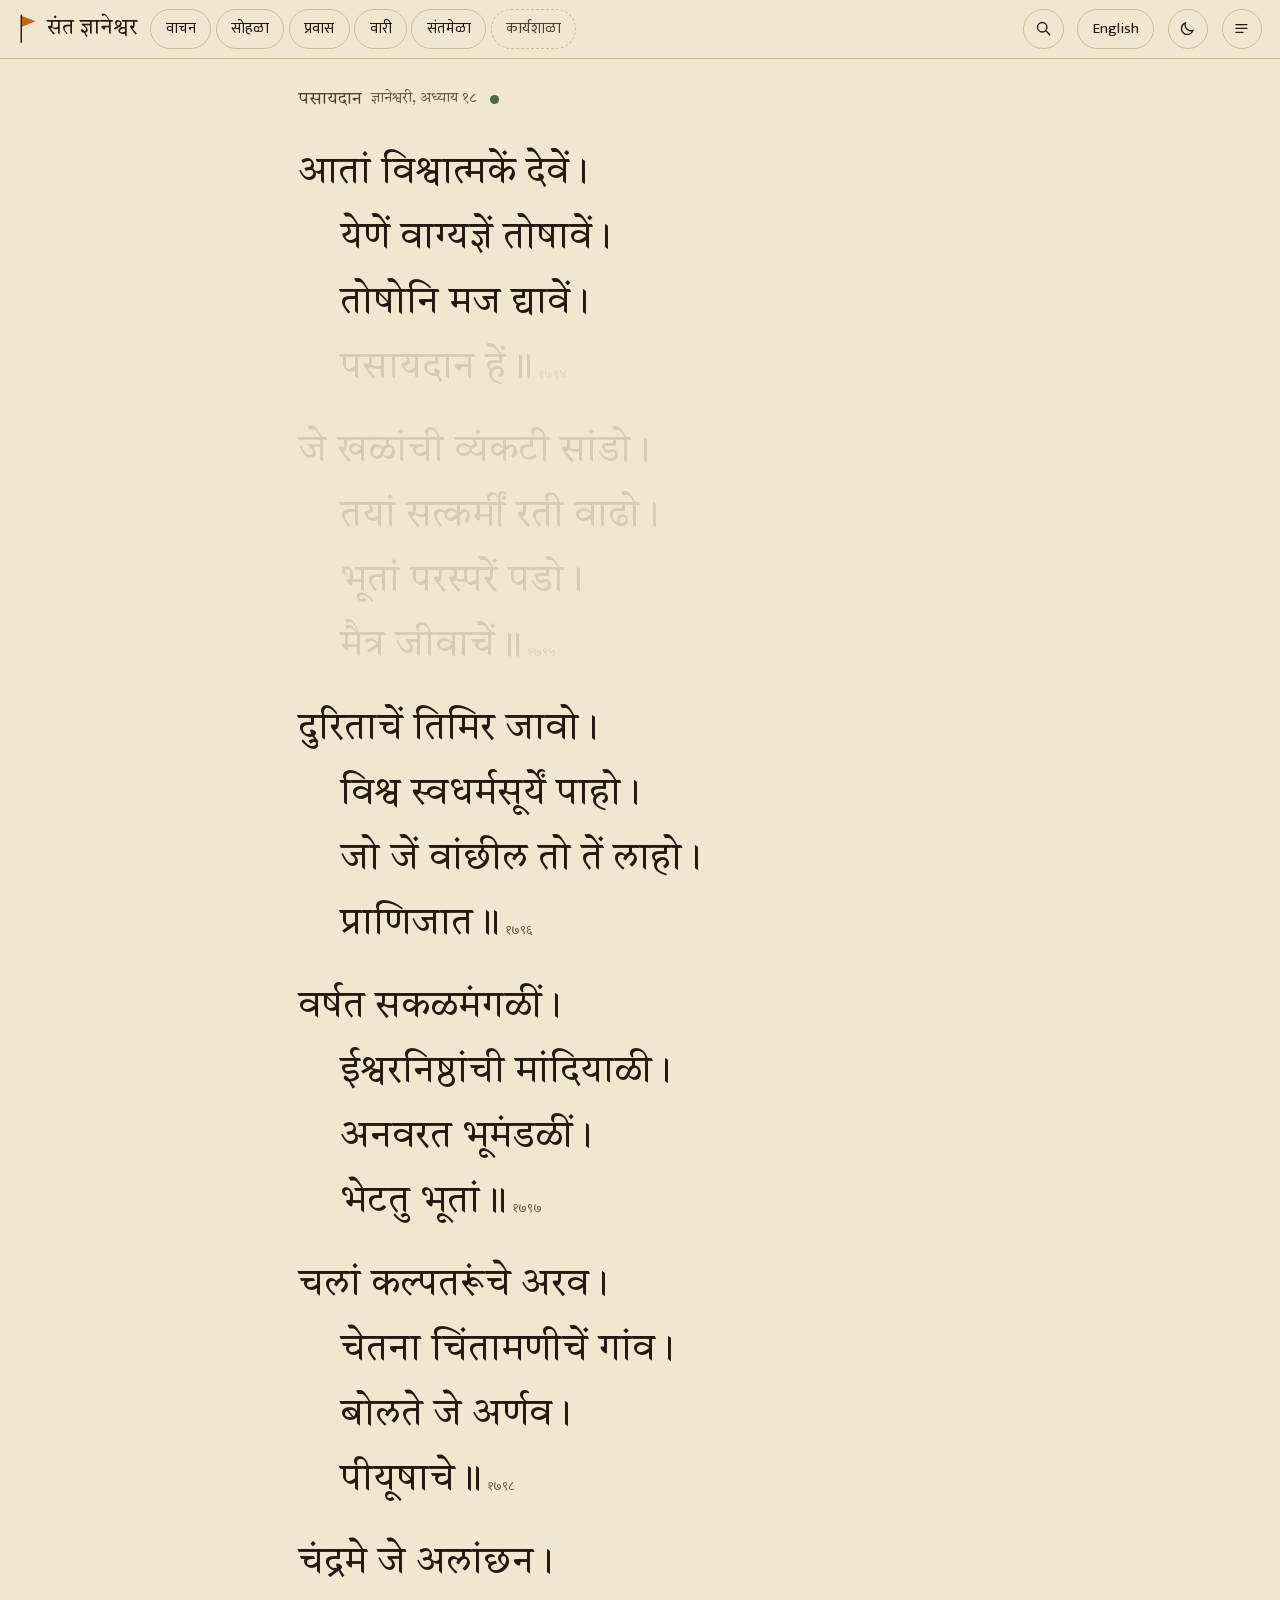
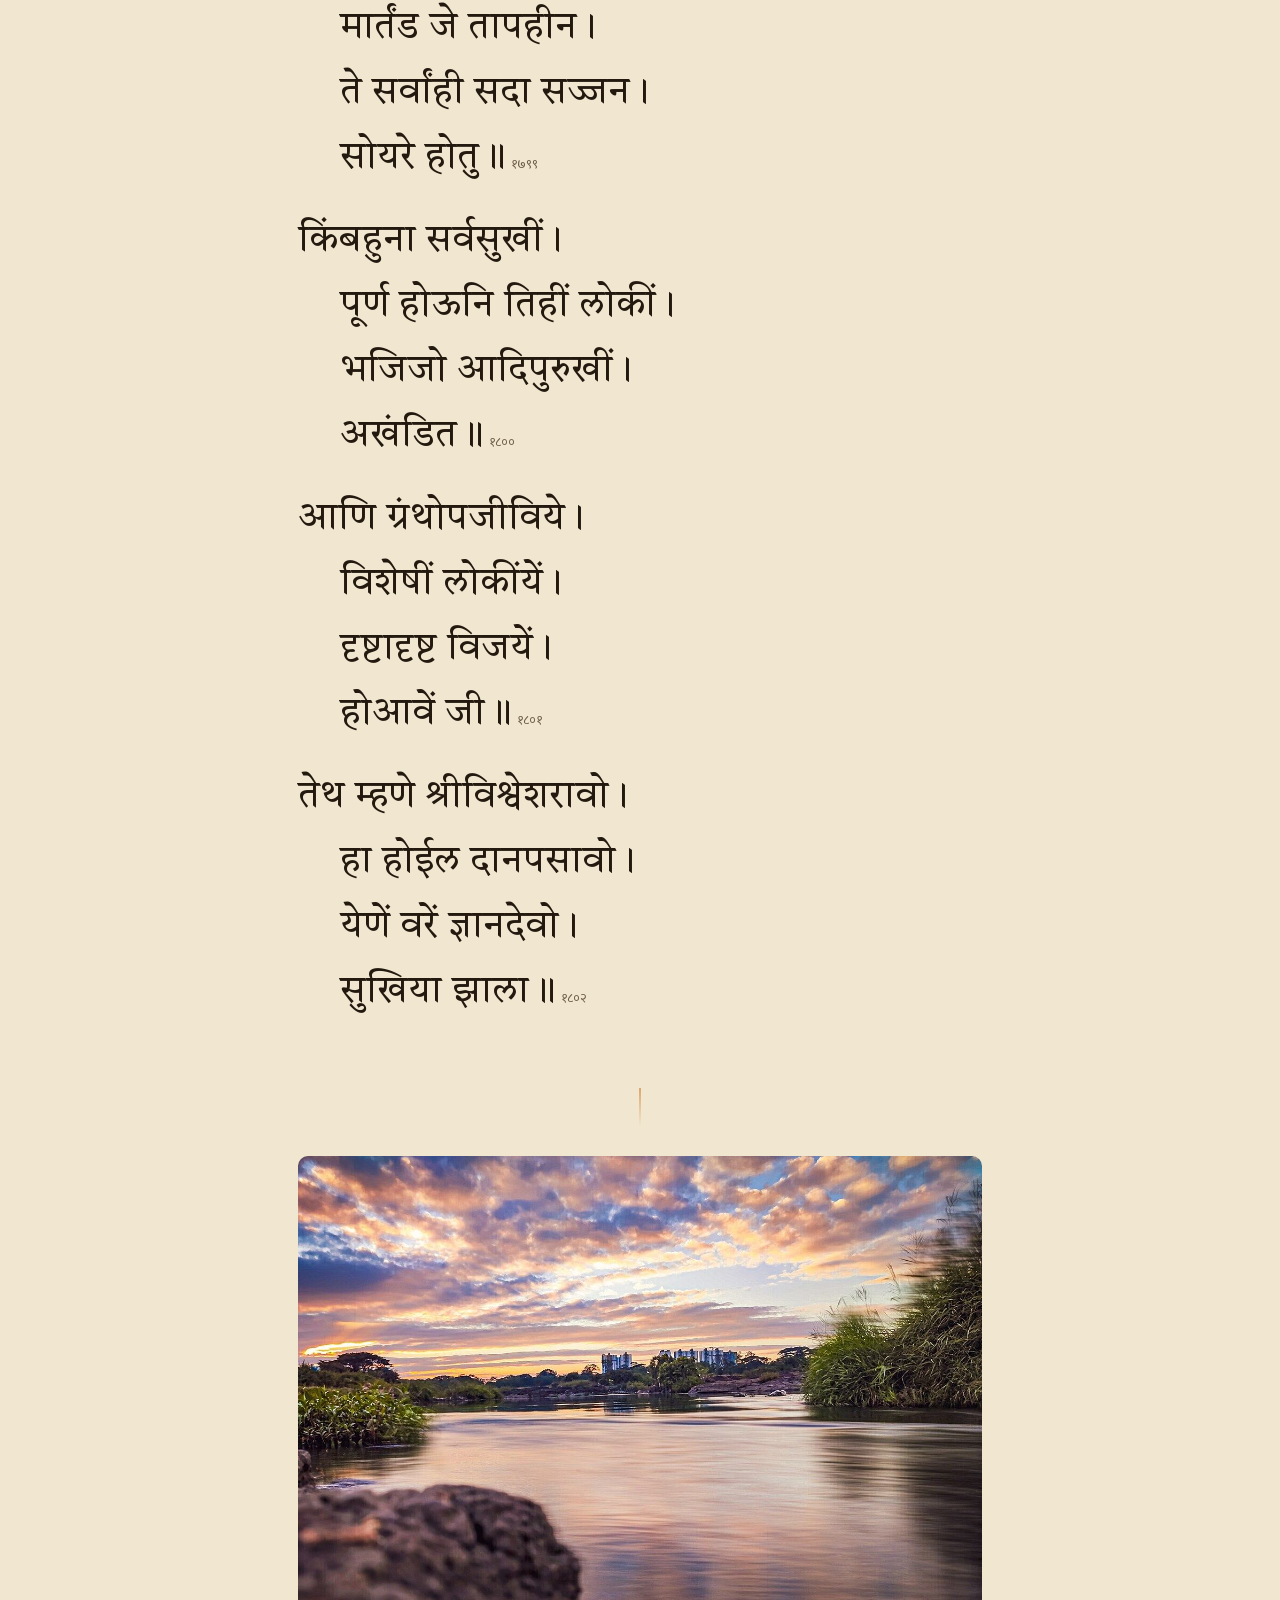
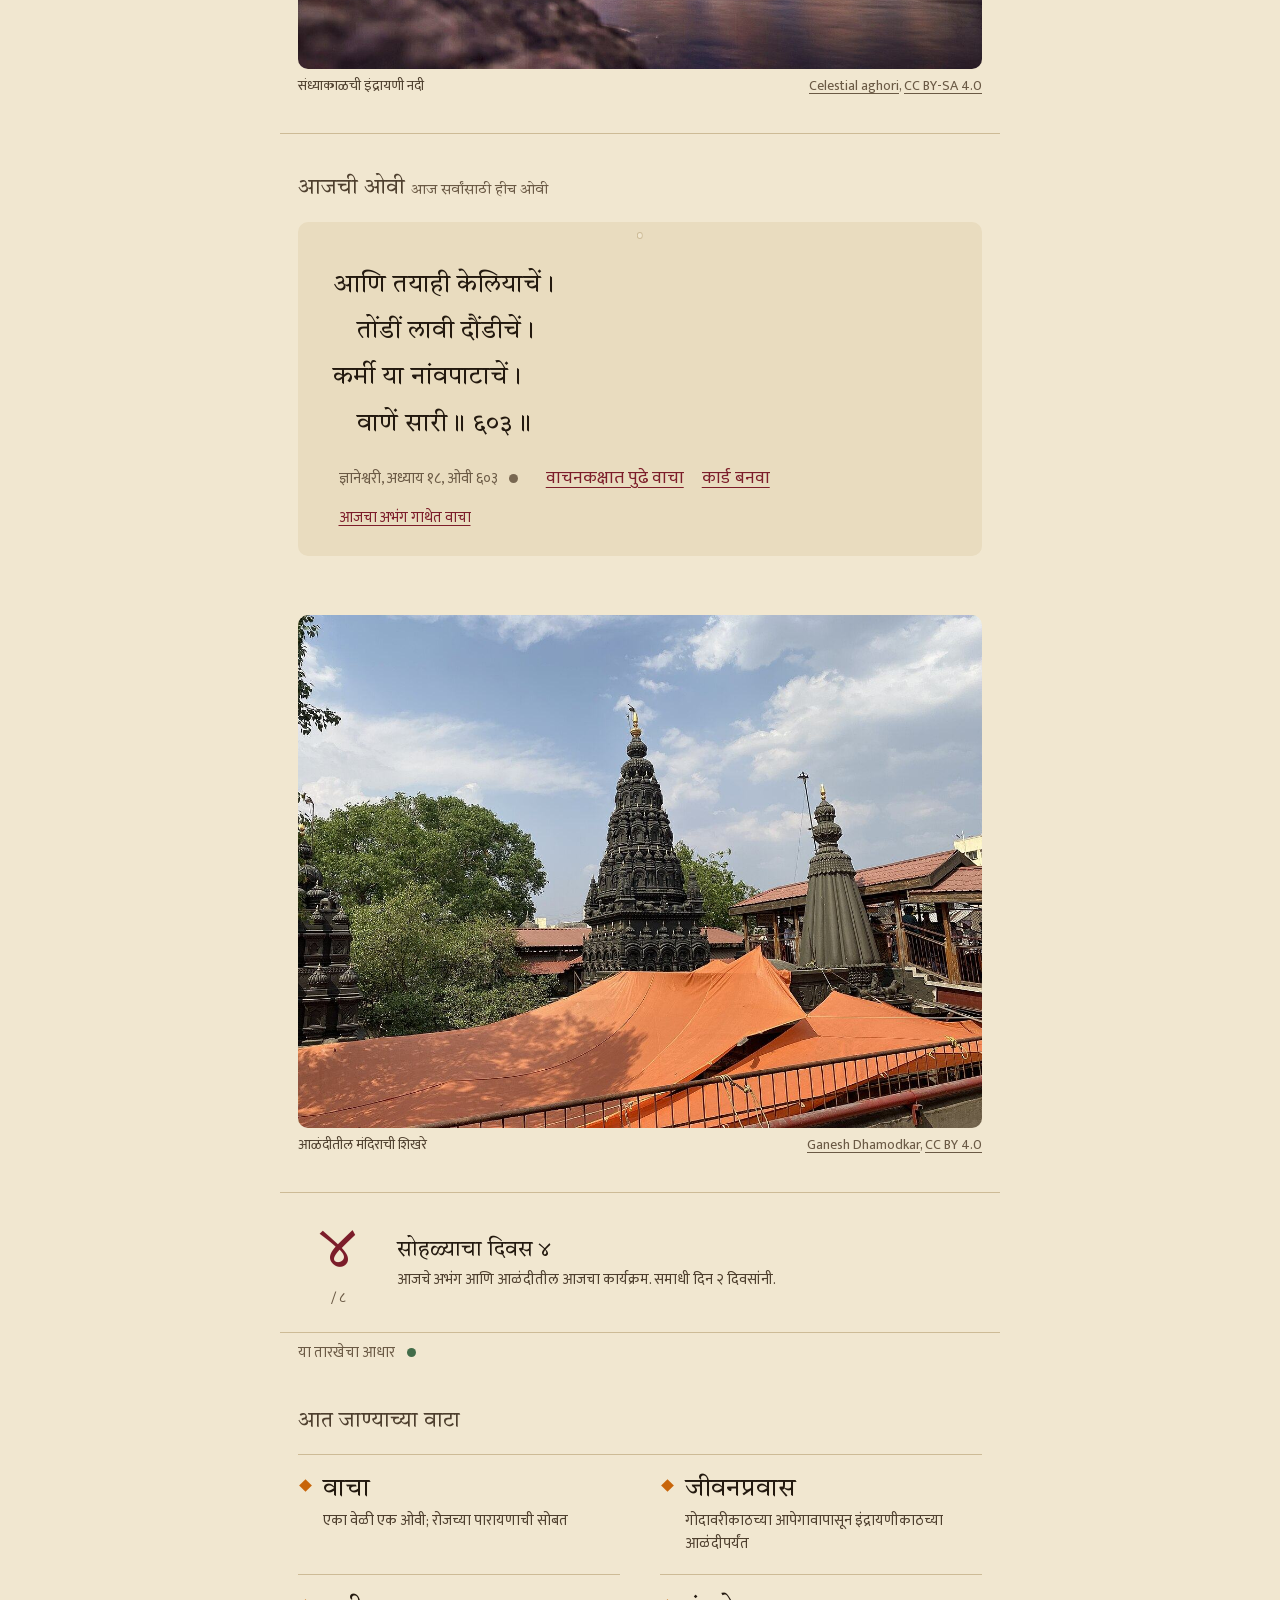
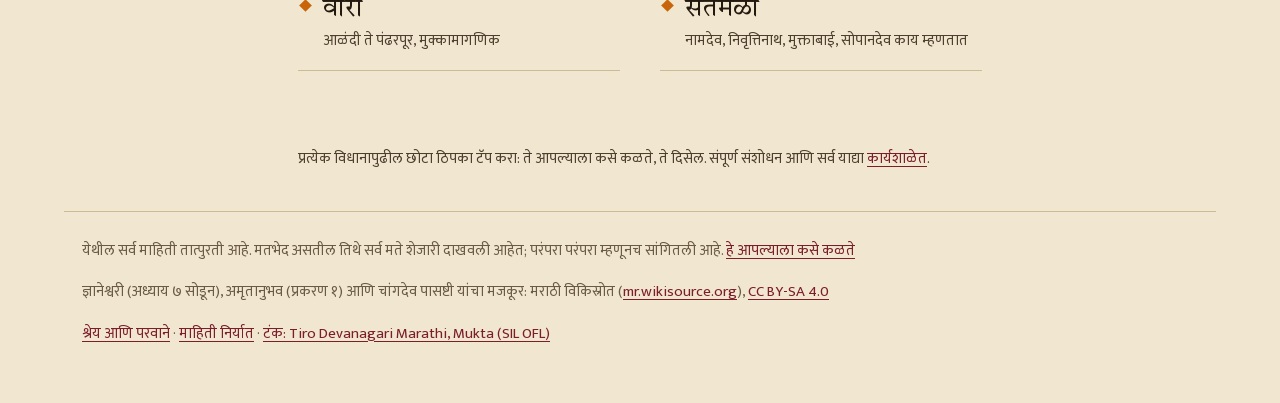
<file: index.html>
<!doctype html>
<html lang="mr">
<head>
<meta charset="utf-8">
<meta name="viewport" content="width=device-width, initial-scale=1, viewport-fit=cover">
<title>संत ज्ञानेश्वर महाराज</title>
<meta name="description" content="संत ज्ञानेश्वर महाराजांना आदरांजली: पसायदान, ज्ञानेश्वरी एका वेळी एक ओवी, नामदेवांच्या अभंगांतून समाधी सोहळा, जीवनप्रवास आणि वारी. A tribute to Sant Dnyaneshwar Maharaj: his words, the samadhi sohala, his life and the wari.">
<meta property="og:type" content="website">
<meta property="og:site_name" content="संत ज्ञानेश्वर महाराज">
<meta property="og:title" content="संत ज्ञानेश्वर महाराज · संजीवन समाधी सोहळा, आळंदी">
<meta property="og:description" content="पसायदान, ज्ञानेश्वरी, नामदेवांच्या अभंगांतून समाधीची कथा, जीवनप्रवास आणि वारी. A tribute to Sant Dnyaneshwar Maharaj.">
<meta property="og:url" content="https://gandhar99.github.io/Dnyaneshwar-Maharaj/">
<meta property="og:image" content="https://gandhar99.github.io/Dnyaneshwar-Maharaj/assets/img/og.jpg">
<meta property="og:image:width" content="1200">
<meta property="og:image:height" content="630">
<meta property="og:image:alt" content="भगवी पताका आणि ‘संत ज्ञानेश्वर महाराज, संजीवन समाधी सोहळा, आळंदी’ ही अक्षरे">
<meta property="og:locale" content="mr_IN">
<meta name="twitter:card" content="summary_large_image">
<meta name="theme-color" content="#F1E7D0" media="(prefers-color-scheme: light)">
<meta name="theme-color" content="#18130E" media="(prefers-color-scheme: dark)">
<link rel="icon" href="assets/img/pataka.svg" type="image/svg+xml">
<link rel="icon" href="assets/img/icon-192.png" type="image/png" sizes="192x192">
<link rel="preload" href="fonts/TiroDevanagariMarathi-Regular.woff2" as="font" type="font/woff2" crossorigin>
<link rel="preload" href="fonts/Mukta-Regular.woff2" as="font" type="font/woff2" crossorigin>
<link rel="stylesheet" href="assets/css/site.css?v=2026-11-27">
<link rel="stylesheet" href="assets/css/experience.css">
<link rel="manifest" href="manifest.webmanifest">
<link rel="apple-touch-icon" href="assets/img/icon-192.png">
<!-- Version 1 of the site was served from these same addresses without a service worker. So that a browser still
     holding version 1 files in its ordinary cache (GitHub Pages allows ten minutes) cannot mix them with version 2,
     the files that changed between the two are asked for under a new address. Later updates are handled by sw.js. -->
<script type="importmap">
{
 "imports": {
  "./assets/js/app.js": "./assets/js/app.js?v=2026-11-27",
  "./assets/js/components.js": "./assets/js/components.js?v=2026-11-27",
  "./assets/js/i18n.js": "./assets/js/i18n.js?v=2026-11-27",
  "./modules/connections/saint.js": "./modules/connections/saint.js?v=2026-11-27",
  "./modules/doors/rows.js": "./modules/doors/rows.js?v=2026-11-27",
  "./modules/evidence/disputes.js": "./modules/evidence/disputes.js?v=2026-11-27",
  "./modules/evidence/labels.js": "./modules/evidence/labels.js?v=2026-11-27",
  "./modules/evidence/sources.js": "./modules/evidence/sources.js?v=2026-11-27",
  "./modules/home/index.js": "./modules/home/index.js?v=2026-11-27",
  "./modules/life/common.js": "./modules/life/common.js?v=2026-11-27",
  "./modules/life/dates.js": "./modules/life/dates.js?v=2026-11-27",
  "./modules/life/events.js": "./modules/life/events.js?v=2026-11-27",
  "./modules/search/index.js": "./modules/search/index.js?v=2026-11-27",
  "./modules/texts/works.js": "./modules/texts/works.js?v=2026-11-27"
 }
}
</script>
<link rel="modulepreload" href="assets/js/app.js?v=2026-11-27">
<link rel="modulepreload" href="modules/home/index.js?v=2026-11-27">
<link rel="modulepreload" href="assets/js/experience.js">
<script>
  // apply saved language and theme before first paint (no flash)
  try { var l = localStorage.getItem('dny.lang'); if (l) document.documentElement.lang = l;
        var th = localStorage.getItem('dny.theme'); if (th) document.documentElement.dataset.theme = th; } catch (e) {}
</script>
</head>
<body>
<a class="skip" id="skip" href="#main">मुख्य मजकुराकडे जा</a>
<header class="top" id="top"></header>
<main id="main" tabindex="-1"><div class="page"><p class="loading">…</p></div></main>
<footer class="foot" id="foot"></footer>
<nav class="bar" id="bar" aria-label="मुख्य"></nav>
<div class="sheet" id="sheet" role="dialog" aria-modal="true" aria-labelledby="sheet-title"><div class="scrim"></div><div class="panel"></div></div>
<noscript><p style="padding:1rem">हे संकेतस्थळ वाचण्यासाठी JavaScript सुरू करा. Please enable JavaScript to read this site.</p></noscript>
<script type="module" src="assets/js/app.js?v=2026-11-27"></script>
</body>
</html>
</file>
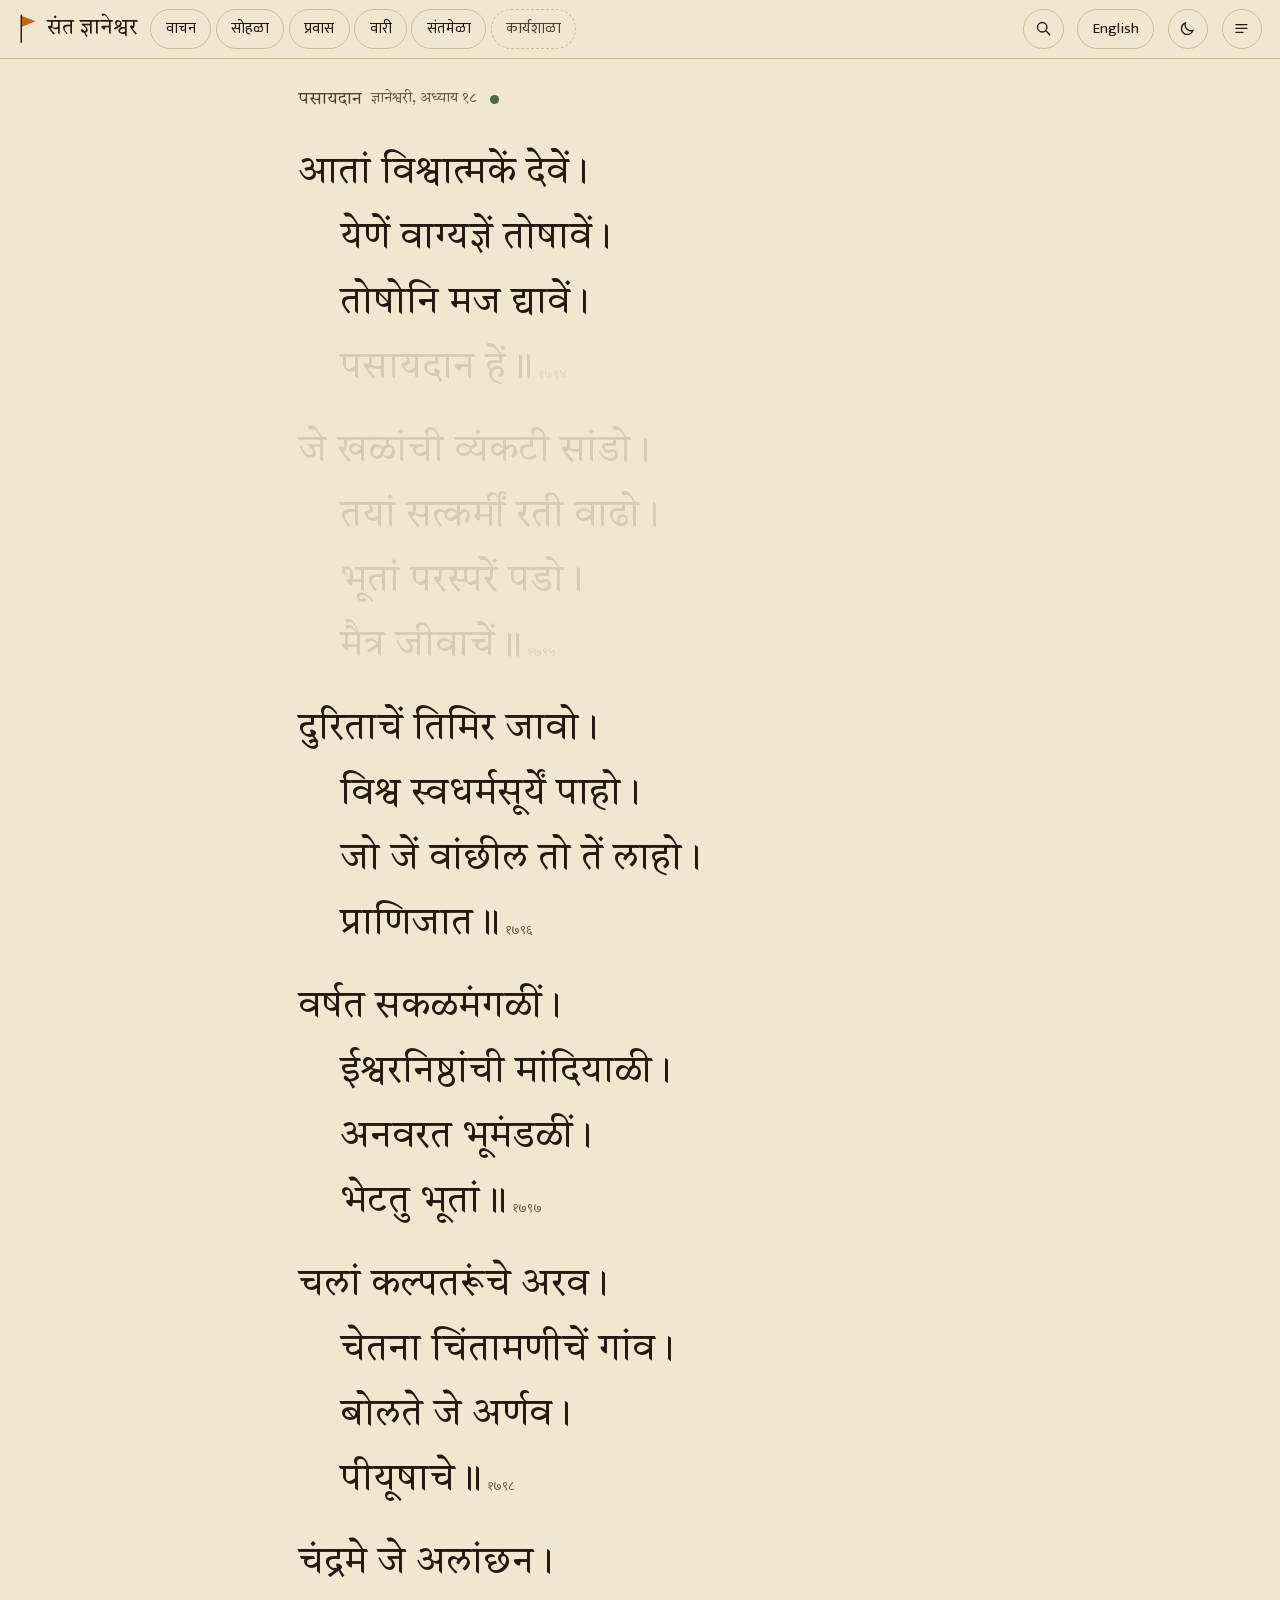
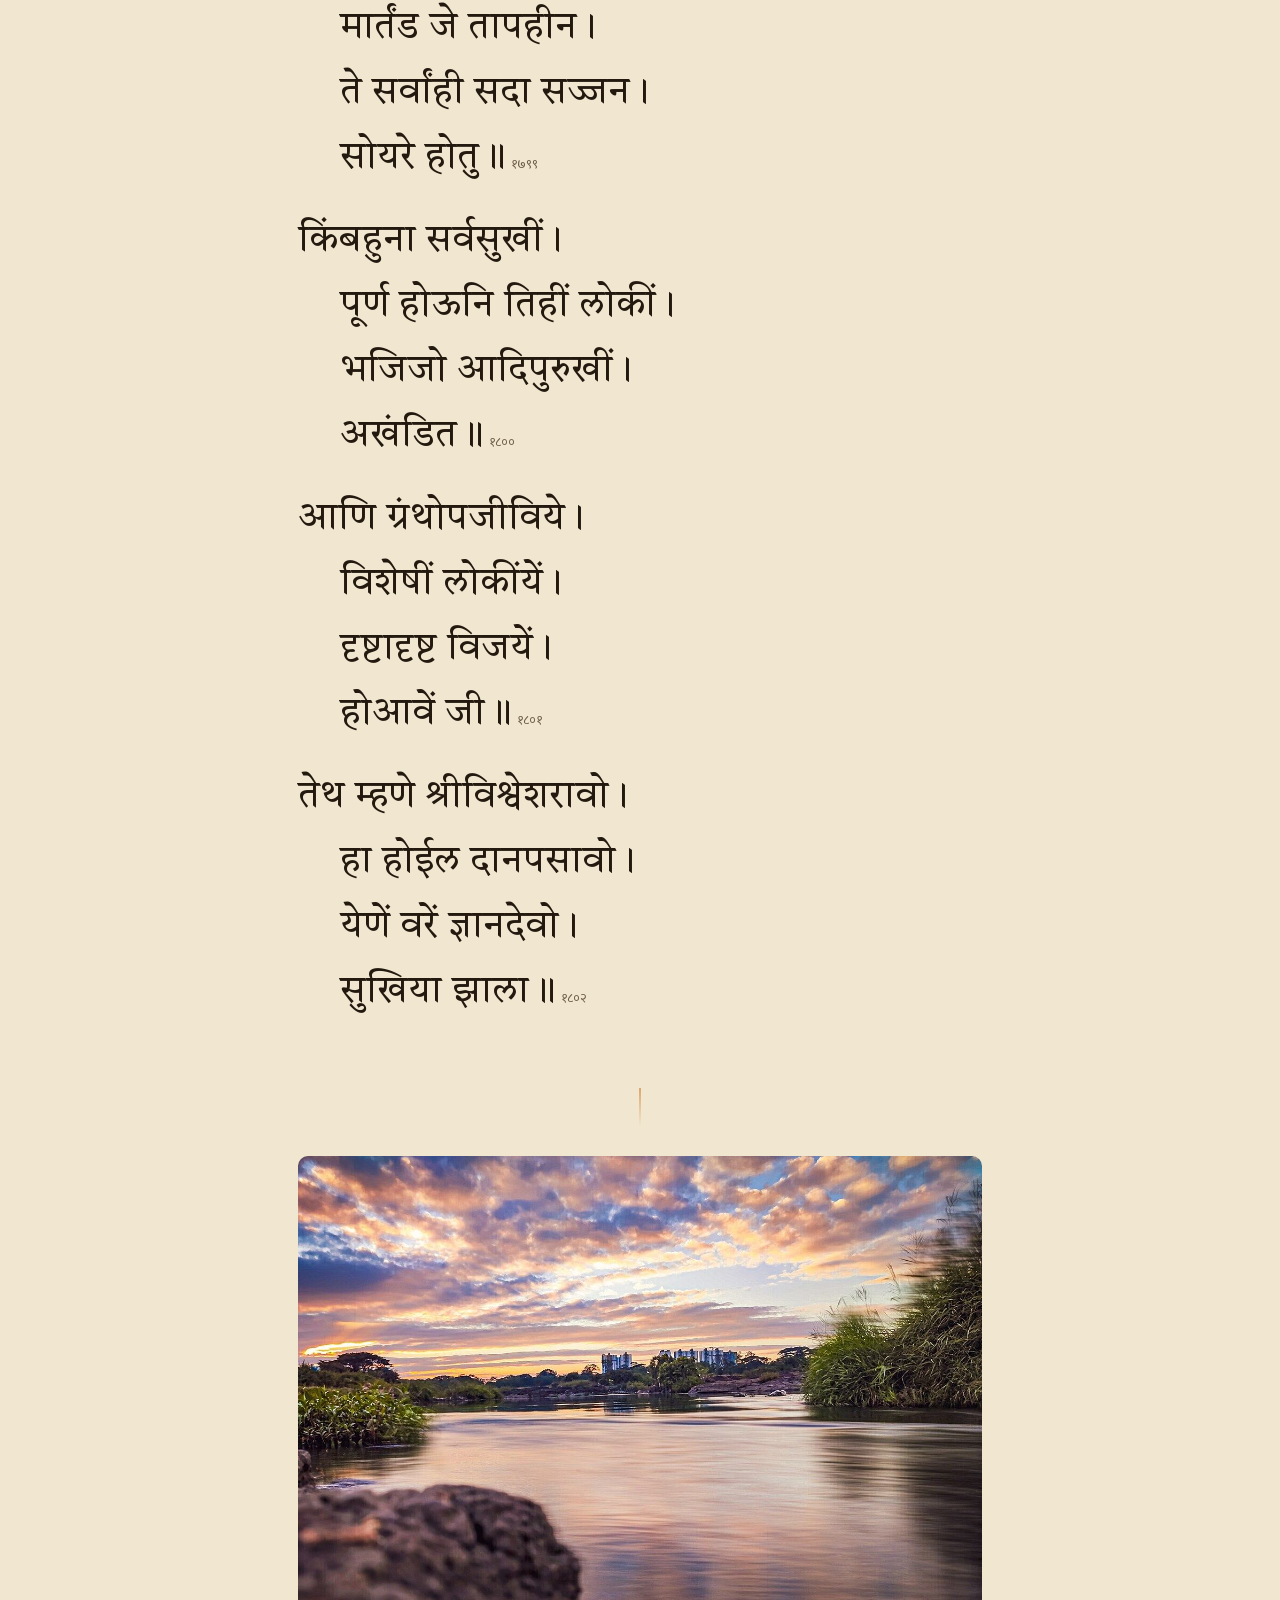
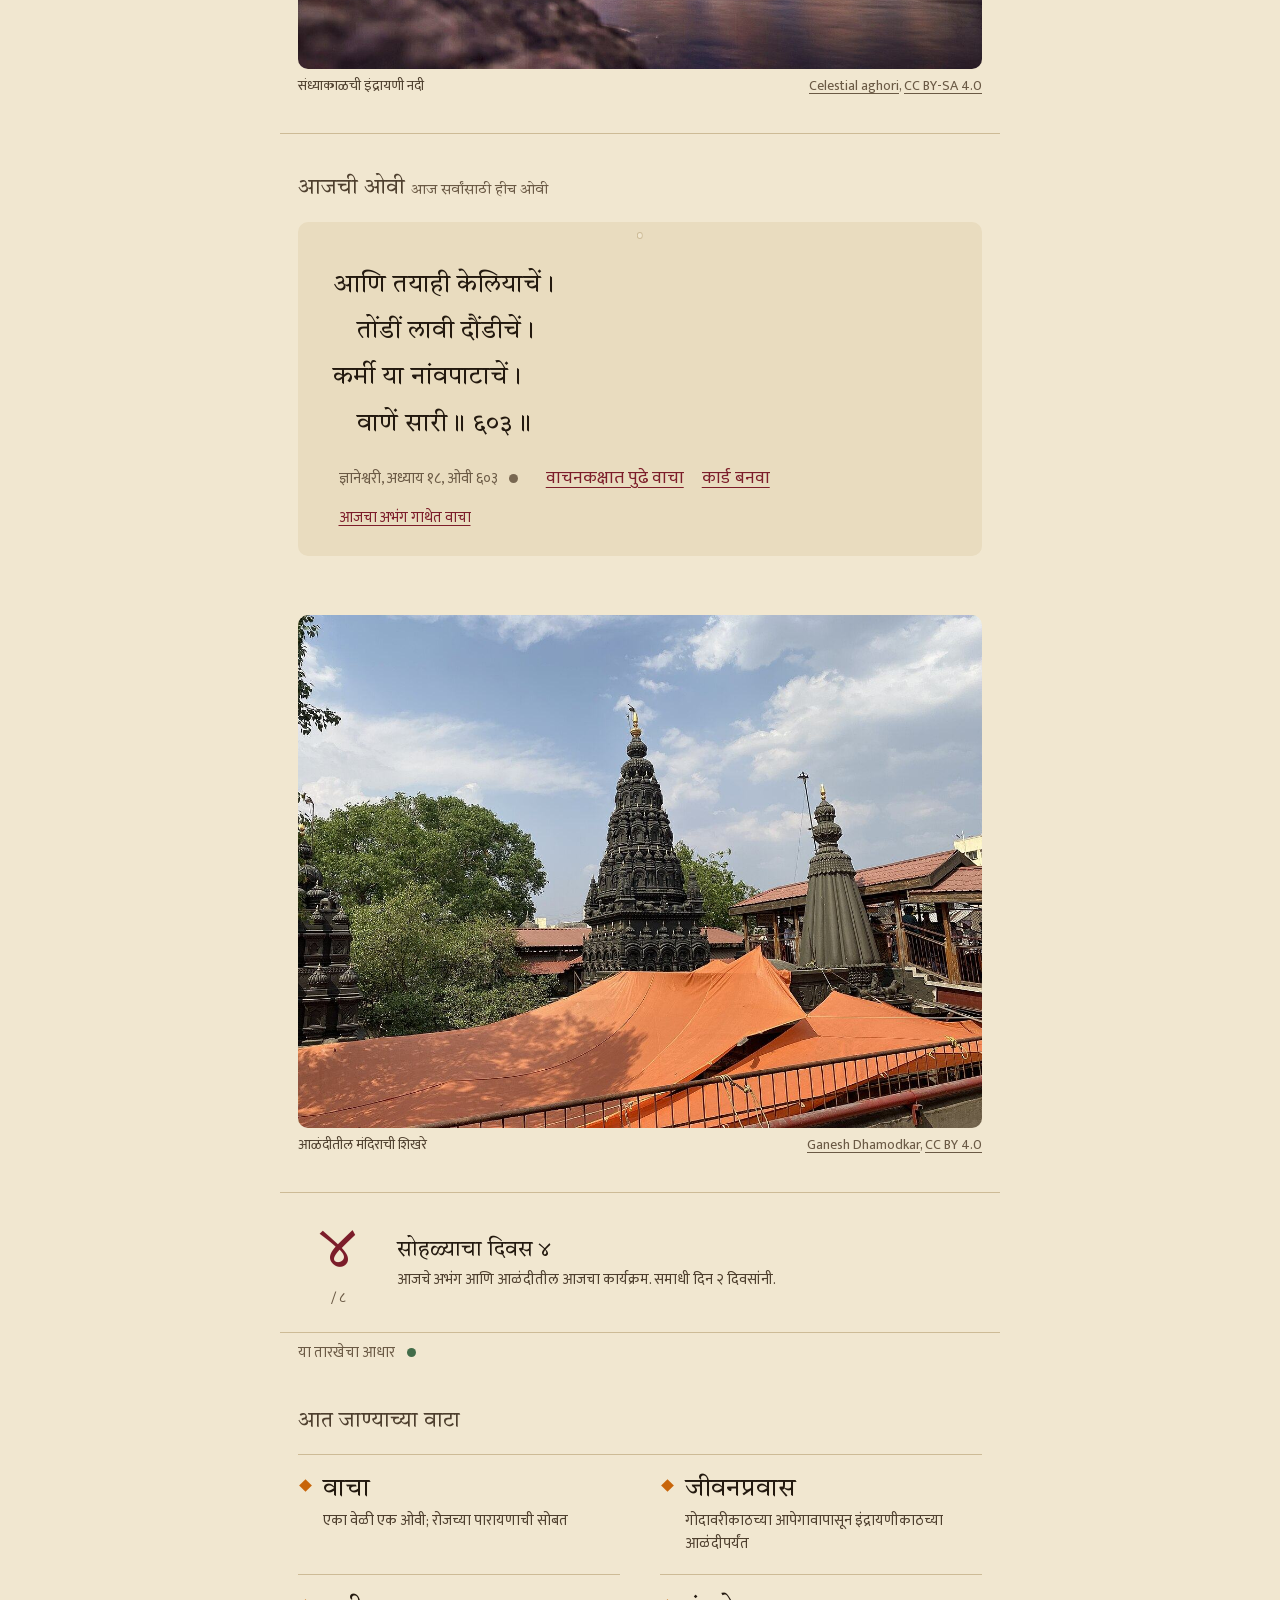
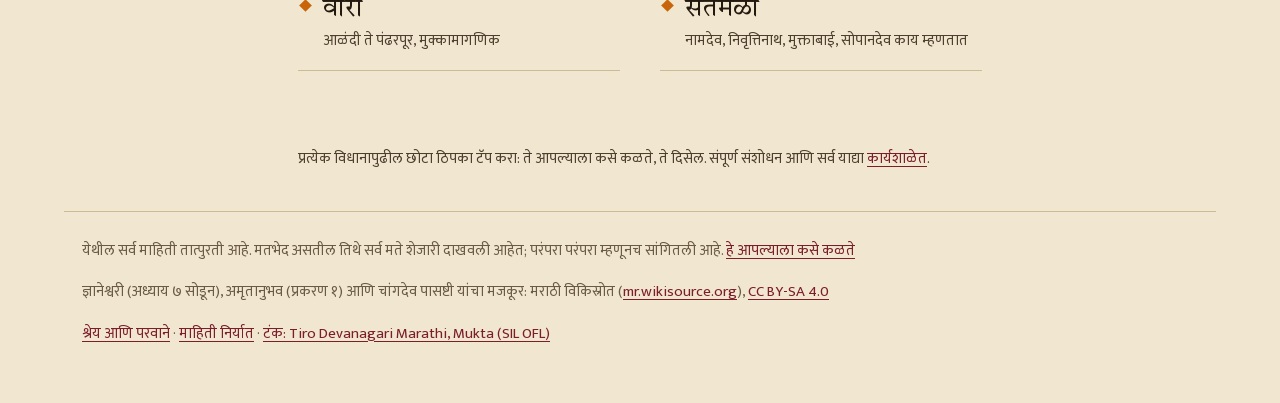
<file: preview/index.html>
<!doctype html>
<html lang="mr">
<head>
<meta charset="utf-8">
<meta name="viewport" content="width=device-width, initial-scale=1">
<meta name="robots" content="noindex">
<title>संत ज्ञानेश्वर महाराज</title>
<link rel="canonical" href="../">
<meta http-equiv="refresh" content="0; url=../">
<script>location.replace('../' + location.hash);</script>
</head>
<body style="font-family:system-ui,sans-serif;background:#F1E7D0;color:#23190F;padding:2rem">
<p>हे संकेतस्थळ आता मुख्य पत्त्यावर आहे: <a href="../">संत ज्ञानेश्वर महाराज</a>.</p>
<p lang="en">The site has moved to its main address: <a href="../">Sant Dnyaneshwar Maharaj</a>.</p>
</body>
</html>
</file>
<file: assets/css/site.css>
/* Sant Dnyaneshwar portal: design system (shared, stage 2). Feature modules must not add global styles:
   use these variables and components, and scope any module CSS under .m-<group>. */

@font-face { font-family: "Tiro Devanagari Marathi"; src: url("../../fonts/TiroDevanagariMarathi-Regular.woff2") format("woff2");
  font-weight: 400; font-style: normal; font-display: swap; }
@font-face { font-family: "Mukta"; src: url("../../fonts/Mukta-Regular.woff2") format("woff2");
  font-weight: 400; font-style: normal; font-display: swap; }
@font-face { font-family: "Mukta"; src: url("../../fonts/Mukta-SemiBold.woff2") format("woff2");
  font-weight: 600; font-style: normal; font-display: swap; }

/* ---------- tokens ---------- */
:root {
  /* vasli paper, lamp-black ink, bhagwa of the pataka, kumkum maroon */
  --paper: #F1E7D0;
  --paper-2: #E9DCBF;      /* leaf / panel */
  --paper-3: #FAF4E6;      /* raised */
  --ink: #23190F;
  --ink-2: #4E3F2E;        /* secondary text, 9.3:1 on paper */
  --ink-3: #6B5A45;        /* tertiary, 5.6:1 on paper */
  --rule: #CDBB96;
  --saffron: #C8650A;      /* marks only, never body text */
  --saffron-soft: #F2C27A;
  --saffron-ink: #8F4500;  /* saffron for small text: 5:1 on panels */
  --maroon: #7C1D2A;       /* links, headings accents: 9.6:1 */
  --maroon-soft: #EBD3C9;
  --ok: #2F5E3A; --warn: #744C00; --doubt: #7C1D2A;
  --focus: #1F4FA8;
  --shadow: 0 1px 0 rgba(60, 40, 10, .08), 0 6px 18px -10px rgba(60, 40, 10, .35);

  --f-text: "Tiro Devanagari Marathi", "Noto Serif Devanagari", "Kohinoor Devanagari", serif;
  --f-ui: "Mukta", "Noto Sans Devanagari", system-ui, sans-serif;

  /* type scale (1.2 minor third, base 17px on phones, 18px wide) */
  --s--1: .833rem; --s-0: 1rem; --s-1: 1.2rem; --s-2: 1.44rem; --s-3: 1.728rem; --s-4: 2.074rem; --s-5: 2.986rem;
  --lh-ui: 1.55; --lh-verse: 1.95; --lh-prose: 1.75;

  --sp-1: .25rem; --sp-2: .5rem; --sp-3: .75rem; --sp-4: 1rem; --sp-5: 1.5rem; --sp-6: 2.25rem; --sp-7: 3.5rem;
  --measure: 36rem; --wide: 64rem;
  --r-1: 3px; --r-2: 10px;
  --bar-h: 3.6rem;          /* bottom bar on phones */
  --head-h: 3.25rem;
  color-scheme: light;
}
:root[data-theme="dark"] {
  /* a shrine room at night: lamp-lit dark wood */
  --paper: #18130E; --paper-2: #231B14; --paper-3: #2B2219;
  --ink: #EFE3C9; --ink-2: #CDBD9E; --ink-3: #A8977A;
  --rule: #4A3C2C;
  --saffron: #E89A3C; --saffron-soft: #5A3A14; --saffron-ink: #E89A3C;
  --maroon: #E6A1A0; --maroon-soft: #43242A;
  --ok: #9BC7A2; --warn: #E3B964; --doubt: #E6A1A0; --focus: #8FB3FF;
  --shadow: 0 1px 0 rgba(0,0,0,.3), 0 8px 20px -12px rgba(0,0,0,.8);
  color-scheme: dark;
}
@media (prefers-color-scheme: dark) {
  :root:not([data-theme="light"]) {
    --paper: #18130E; --paper-2: #231B14; --paper-3: #2B2219;
    --ink: #EFE3C9; --ink-2: #CDBD9E; --ink-3: #A8977A;
    --rule: #4A3C2C;
    --saffron: #E89A3C; --saffron-soft: #5A3A14; --saffron-ink: #E89A3C;
    --maroon: #E6A1A0; --maroon-soft: #43242A;
    --ok: #9BC7A2; --warn: #E3B964; --doubt: #E6A1A0; --focus: #8FB3FF;
    color-scheme: dark;
  }
}

/* ---------- base ---------- */
*, *::before, *::after { box-sizing: border-box; }
html { font-size: 106.25%; -webkit-text-size-adjust: 100%; }
@media (min-width: 60rem) { html { font-size: 112.5%; } }
body { margin: 0; background: var(--paper); color: var(--ink); font-family: var(--f-ui); line-height: var(--lh-ui);
  min-height: 100vh; padding-bottom: calc(var(--bar-h) + env(safe-area-inset-bottom)); }
@media (min-width: 60rem) { body { padding-bottom: 0; } }
:lang(en) { font-feature-settings: "kern"; }
h1, h2, h3 { font-family: var(--f-text); font-weight: 400; line-height: 1.35; margin: 0 0 var(--sp-3); text-wrap: balance; }
h1 { font-size: var(--s-4); }
h2 { font-size: var(--s-2); margin-top: var(--sp-6); }
h3 { font-size: var(--s-1); margin-top: var(--sp-5); }
:lang(en) h1, :lang(en) h2, :lang(en) h3 { letter-spacing: -.005em; }
p { margin: 0 0 var(--sp-4); }
a { color: var(--maroon); text-decoration-thickness: 1px; text-underline-offset: .22em; }
a:hover { text-decoration-thickness: 2px; }
:focus-visible { outline: 3px solid var(--focus); outline-offset: 2px; border-radius: 2px; }
button { font: inherit; color: inherit; }
small, .small { font-size: var(--s--1); }
.muted { color: var(--ink-2); }
.faint { color: var(--ink-3); }
.vh { position: absolute !important; width: 1px; height: 1px; overflow: hidden; clip: rect(0 0 0 0); white-space: nowrap; }
hr { border: 0; border-top: 1px solid var(--rule); margin: var(--sp-5) 0; }
@media (prefers-reduced-motion: reduce) { *, *::before, *::after { animation: none !important; transition: none !important; scroll-behavior: auto !important; } }

/* ---------- shell ---------- */
.skip { position: absolute; left: -999px; top: 0; background: var(--paper-3); padding: var(--sp-2) var(--sp-3); z-index: 50; }
.skip:focus { left: var(--sp-2); }
.top { position: sticky; top: 0; z-index: 20; height: var(--head-h); display: flex; align-items: center; gap: var(--sp-3);
  padding: 0 var(--sp-4); background: color-mix(in srgb, var(--paper) 92%, transparent); backdrop-filter: blur(6px);
  border-bottom: 1px solid var(--rule); }
.brand { display: flex; align-items: center; gap: var(--sp-2); color: var(--ink); text-decoration: none; font-family: var(--f-text);
  font-size: var(--s-1); line-height: 1; white-space: nowrap; }
.brand svg { width: 1.1rem; height: 1.6rem; flex: none; }
.top .spacer { flex: 1; }
.top-nav { display: none; }
@media (min-width: 60rem) { .top-nav { display: flex; gap: var(--sp-1); } }
.top-nav a, .chipbtn { font-size: var(--s--1); }
.tbtn { appearance: none; border: 1px solid var(--rule); background: transparent; border-radius: 999px; min-height: 2.25rem;
  padding: 0 .8rem; display: inline-flex; align-items: center; gap: .35rem; cursor: pointer; color: var(--ink); text-decoration: none;
  font-family: var(--f-ui); font-size: var(--s--1); }
.tbtn:hover { border-color: var(--ink-3); }
.tbtn[aria-current="page"] { border-color: var(--maroon); color: var(--maroon); }
.tbtn svg { width: 1.05rem; height: 1.05rem; }
.tbtn.icon { padding: 0; width: 2.25rem; justify-content: center; }

.bar { position: fixed; left: 0; right: 0; bottom: 0; z-index: 30; display: grid; grid-auto-flow: column; grid-auto-columns: minmax(0, 1fr); grid-template-rows: auto; overflow: hidden;
  height: calc(var(--bar-h) + env(safe-area-inset-bottom)); padding-bottom: env(safe-area-inset-bottom);
  background: var(--paper-3); border-top: 1px solid var(--rule); }
.bar a, .bar button { appearance: none; border: 0; background: none; display: flex; flex-direction: column; align-items: center;
  justify-content: center; gap: 1px; color: var(--ink-2); text-decoration: none; font-size: .78rem; cursor: pointer; min-height: 44px;
  min-width: 0; font-family: var(--f-ui); line-height: 1.5; }
.bar span { display: block; max-width: 100%; white-space: nowrap; overflow: hidden; text-overflow: ellipsis; }
.bar svg { width: 1.35rem; height: 1.35rem; }
.bar [aria-current="page"] { color: var(--maroon); }
.bar [aria-current="page"] svg { color: var(--saffron); }
@media (min-width: 60rem) { .bar { display: none; } }

main { display: block; outline: none; min-height: calc(100vh - var(--head-h)); }
.page { max-width: var(--measure); margin: 0 auto; padding: var(--sp-5) var(--sp-4) var(--sp-7); }
.page.wide { max-width: var(--wide); }
.crumbs { font-size: var(--s--1); color: var(--ink-3); margin-bottom: var(--sp-3); }
.crumbs a { color: var(--ink-2); }
.foot { max-width: var(--wide); margin: 0 auto; padding: var(--sp-5) var(--sp-4) var(--sp-6); font-size: var(--s--1); color: var(--ink-3);
  border-top: 1px solid var(--rule); }

/* sections sheet (menu) */
.sheet { position: fixed; inset: 0; z-index: 40; display: none; }
.sheet[open], .sheet.open { display: block; }
.sheet .scrim { position: absolute; inset: 0; background: rgba(20, 12, 4, .45); }
.sheet .panel { position: absolute; left: 0; right: 0; bottom: 0; max-height: 86vh; overflow: auto; background: var(--paper);
  border-radius: 14px 14px 0 0; padding: var(--sp-4) var(--sp-4) calc(var(--sp-5) + env(safe-area-inset-bottom)); box-shadow: var(--shadow);
  animation: rise .18s ease-out; }
@media (min-width: 60rem) { .sheet .panel { left: auto; top: 0; width: 26rem; max-height: none; border-radius: 0; } }
@keyframes rise { from { transform: translateY(12px); opacity: .6; } }
.sheet .grip { width: 2.5rem; height: 4px; border-radius: 2px; background: var(--rule); margin: 0 auto var(--sp-3); }
.sheet .row { display: flex; align-items: center; justify-content: space-between; gap: var(--sp-3); margin-bottom: var(--sp-3); }

/* ---------- doors: the eight groups, laid out as a pothi's table of contents ---------- */
.doors { list-style: none; margin: 0; padding: 0; border-top: 1px solid var(--rule); }
.doors li { border-bottom: 1px solid var(--rule); }
.doors a { display: grid; grid-template-columns: 1.6rem 1fr auto; align-items: baseline; gap: var(--sp-2); padding: .8rem 0 .75rem;
  text-decoration: none; color: var(--ink); min-height: 44px; }
.doors .mark { color: var(--saffron); align-self: center; }
.doors .mark svg { width: .9rem; height: 1.25rem; display: block; }
.doors .t { font-family: var(--f-text); font-size: var(--s-1); line-height: 1.3; }
.doors .d { grid-column: 2 / 4; color: var(--ink-2); font-size: var(--s--1); line-height: 1.45; }
.doors .tag { font-size: .72rem; color: var(--ink-3); }
.doors a:hover .t { color: var(--maroon); }
@media (min-width: 46rem) { .doors.two { display: grid; grid-template-columns: 1fr 1fr; column-gap: var(--sp-6); border-top: 0; }
  .doors.two li:nth-child(-n+2) { border-top: 1px solid var(--rule); } }

/* ---------- verse block (the saint's words) ---------- */
.verse { font-family: var(--f-text); font-size: var(--s-1); line-height: var(--lh-verse); margin: 0; white-space: normal; }
.verse .ln { display: block; }
.verse .h { display: block; padding-left: 2.2em; text-indent: -1em; }
.verse .ln:not(.cont) > .h:first-child { padding-left: 1em; }
@media (min-width: 46rem) {
  .verse .h, .verse .ln:not(.cont) > .h:first-child { display: inline; padding: 0; text-indent: 0; }
  .verse .ln { padding-left: 1.4em; text-indent: -1.4em; }
  .verse .ln.cont { padding-left: 2.6em; text-indent: -1.2em; }
}
.verse.big { font-size: var(--s-2); line-height: 1.85; }
.verse.small { font-size: var(--s-0); line-height: 1.8; }
.verse .gl { text-decoration: underline dotted var(--saffron); text-decoration-thickness: 2px; text-underline-offset: .3em; cursor: help;
  background: none; border: 0; padding: 0; font: inherit; color: inherit; }
.verse .gl:hover, .verse .gl[aria-expanded="true"] { color: var(--maroon); }
.leaf { background: var(--paper-2); border-radius: var(--r-2); padding: var(--sp-5) var(--sp-4); position: relative; }
@media (min-width: 40rem) { .leaf { padding: var(--sp-5) var(--sp-6); } }
.leaf::before { content: ""; position: absolute; left: 50%; top: .6rem; width: .35rem; height: .35rem; border-radius: 50%;
  background: var(--paper); box-shadow: inset 0 0 0 1px var(--rule); transform: translateX(-50%); } /* the pothi's string hole */
.sanskrit { font-family: var(--f-text); color: var(--maroon); }
mark.hit { background: var(--saffron-soft); color: inherit; padding: 0 .05em; border-radius: 2px; }

/* ---------- honesty components ---------- */
.badges { display: flex; flex-wrap: wrap; gap: .35rem; align-items: center; margin: var(--sp-2) 0 var(--sp-3); }
.badge { display: inline-flex; align-items: center; gap: .3rem; font-size: .78rem; line-height: 1.2; padding: .22rem .55rem .2rem;
  border-radius: 999px; border: 1px solid var(--rule); color: var(--ink-2); background: transparent; white-space: nowrap; }
.badge::before { content: ""; width: .5rem; height: .5rem; border-radius: 50%; background: currentColor; opacity: .85; flex: none; }
.badge.cs-broadly-supported { color: var(--ok); border-color: color-mix(in srgb, var(--ok) 40%, var(--rule)); }
.badge.cs-editorial-testimony { color: var(--ink-2); }
.badge.cs-reconstruction { color: var(--warn); border-color: color-mix(in srgb, var(--warn) 35%, var(--rule)); }
.badge.cs-disagreement { color: var(--doubt); border-color: color-mix(in srgb, var(--doubt) 40%, var(--rule)); }
.badge.cs-disagreement::before { background: none; box-shadow: inset 0 0 0 2px currentColor; border-radius: 1px; transform: rotate(45deg); }
.badge.cs-devotional-tradition { color: var(--saffron-ink); border-color: color-mix(in srgb, var(--saffron) 40%, var(--rule)); }
.badge.cs-unproven-hypothesis { color: var(--ink-3); border-style: dashed; }
.badge.prov { color: var(--ink-3); border-style: dashed; }
.badge.prov::before { display: none; }
.conf { display: inline-flex; gap: 2px; align-items: center; vertical-align: middle; font-size: .78rem; color: var(--ink-2); }
.conf i { width: .45rem; height: .45rem; border-radius: 50%; border: 1.5px solid currentColor; display: inline-block; }
.conf i.on { background: currentColor; }
.conf.confirmed { color: var(--ok); }
.conf span { margin-left: .3rem; }
.q { display: inline-flex; align-items: baseline; gap: .4rem; font-size: .8rem; color: var(--ink-2); }
.q b { font-family: var(--f-text); font-weight: 400; display: inline-grid; place-items: center; width: 1.45rem; height: 1.45rem;
  border-radius: 4px; font-size: .9rem; line-height: 1; border: 1.5px solid currentColor; }
.q.qA b { color: var(--ok); } .q.qB b { color: var(--warn); } .q.qC b { color: var(--doubt); border-style: dashed; }
.chip { display: inline-flex; align-items: center; gap: .25rem; font-size: .76rem; padding: .1rem .5rem; border-radius: var(--r-1);
  background: var(--paper-2); color: var(--ink-2); border: 0; cursor: pointer; font-family: var(--f-ui); text-decoration: none; min-height: 1.6rem; }
.chip:hover { color: var(--maroon); }
.note { border-left: 3px solid var(--saffron); padding: .1rem 0 .1rem var(--sp-3); color: var(--ink-2); font-size: var(--s--1); margin: var(--sp-3) 0; }
.note.doubt { border-left-color: var(--maroon); }
.enonly { font-size: .76rem; color: var(--ink-3); margin: var(--sp-1) 0; }
.pop { position: absolute; z-index: 45; max-width: min(22rem, calc(100vw - 1.5rem)); background: var(--paper-3); color: var(--ink);
  border: 1px solid var(--rule); border-radius: var(--r-2); box-shadow: var(--shadow); padding: var(--sp-3) var(--sp-4); font-size: var(--s--1); }
.pop h4 { margin: 0 0 .25rem; font-family: var(--f-text); font-weight: 400; font-size: var(--s-1); }
.pop p { margin: 0 0 .35rem; }

/* ---------- lists, cards, tables ---------- */
.plist { list-style: none; margin: 0; padding: 0; }
.pcard { display: block; padding: .8rem 0 .75rem; border-bottom: 1px solid var(--rule); text-decoration: none; color: var(--ink); }
.pcard .fl { font-family: var(--f-text); font-size: var(--s-1); line-height: 1.5; display: block; }
.pcard .meta { display: flex; flex-wrap: wrap; gap: .25rem .75rem; align-items: center; font-size: .78rem; color: var(--ink-3); margin-top: .2rem; }
.pcard:hover .fl { color: var(--maroon); }
.kv { display: grid; grid-template-columns: max-content 1fr; gap: .25rem var(--sp-4); font-size: var(--s--1); margin: 0; }
.kv dt { color: var(--ink-3); } .kv dd { margin: 0; }
.tbl { width: 100%; border-collapse: collapse; font-size: var(--s--1); }
.tbl th, .tbl td { text-align: left; padding: .45rem .5rem .45rem 0; border-bottom: 1px solid var(--rule); vertical-align: top; }
.tbl th { font-weight: 600; color: var(--ink-2); }
.scroll-x { overflow-x: auto; -webkit-overflow-scrolling: touch; }
details { border-bottom: 1px solid var(--rule); padding: .6rem 0; }
details > summary { cursor: pointer; color: var(--ink); font-weight: 600; min-height: 32px; list-style-position: outside; }
details[open] > summary { margin-bottom: var(--sp-2); }

/* ---------- forms and filters ---------- */
.field { display: flex; align-items: center; gap: .5rem; border: 1px solid var(--rule); background: var(--paper-3); border-radius: var(--r-2);
  padding: 0 .75rem; min-height: 2.9rem; }
.field:focus-within { border-color: var(--focus); }
.field input { flex: 1; border: 0; background: transparent; font: inherit; font-size: var(--s-0); color: var(--ink); min-width: 0; padding: .6rem 0; }
.field input:focus { outline: none; }
.field svg { width: 1.2rem; height: 1.2rem; color: var(--ink-3); flex: none; }
.filters { display: flex; flex-wrap: wrap; gap: .4rem; margin: var(--sp-3) 0; }
.seg { appearance: none; border: 1px solid var(--rule); background: transparent; color: var(--ink-2); border-radius: 999px; padding: .3rem .8rem;
  font-size: .82rem; cursor: pointer; min-height: 2.1rem; font-family: var(--f-ui); }
.seg { text-decoration: none; }
.seg[aria-pressed="true"] { background: var(--ink); color: var(--paper); border-color: var(--ink); }
select.seg { padding-right: .5rem; }
.btn { appearance: none; border: 1px solid var(--maroon); background: transparent; color: var(--maroon); border-radius: var(--r-2);
  padding: .55rem 1.1rem; cursor: pointer; font-family: var(--f-ui); font-size: var(--s--1); min-height: 2.6rem; text-decoration: none;
  display: inline-flex; align-items: center; gap: .4rem; }
.btn:hover { background: var(--maroon-soft); }
.pager { display: flex; justify-content: space-between; gap: var(--sp-3); margin-top: var(--sp-6); }
.pager a { max-width: 48%; }

/* ---------- home ---------- */
.hero { padding-top: var(--sp-5); }
.hero .name { font-family: var(--f-text); font-size: var(--s-5); line-height: 1.15; margin: 0; }
.hero .lede { margin: var(--sp-3) 0 0; color: var(--ink-2); line-height: var(--lh-prose); }
.hero .name small { display: block; font-size: var(--s-1); color: var(--ink-2); margin-top: .35rem; }
:lang(en) .hero .name { font-size: var(--s-4); }
.honest { list-style: none; padding: 0; margin: var(--sp-5) 0 0; counter-reset: none; }
.honest li { font-size: var(--s-0); line-height: var(--lh-prose); color: var(--ink); margin: 0 0 var(--sp-3); padding-left: 1.1rem; position: relative; }
.honest li::before { content: ""; position: absolute; left: 0; top: .75em; width: .4rem; height: .4rem; background: var(--saffron); transform: rotate(45deg); }
.honest .chips { display: inline-flex; gap: .25rem; flex-wrap: wrap; vertical-align: middle; }
.sohala { display: flex; gap: var(--sp-3); align-items: flex-start; margin: var(--sp-5) 0; padding: var(--sp-3) 0; border-top: 1px solid var(--rule);
  border-bottom: 1px solid var(--rule); }
.sohala svg { width: 1.6rem; height: 2.6rem; flex: none; color: var(--saffron); }
.sohala .days { font-family: var(--f-text); font-size: var(--s-3); line-height: 1; color: var(--maroon); }
.sohala p { margin: .15rem 0 0; font-size: var(--s--1); color: var(--ink-2); }
.daily { margin: var(--sp-5) 0; min-height: 14rem; }
.daily .head { display: flex; justify-content: space-between; align-items: baseline; gap: var(--sp-3); margin-bottom: var(--sp-3); }
.daily .head h2 { margin: 0; font-size: var(--s-1); }

/* ---------- Dnyaneshwari reader ---------- */
.reader { max-width: var(--wide); margin: 0 auto; padding: var(--sp-4) var(--sp-4) var(--sp-7); }
.reader .ch-head { max-width: var(--measure); margin: 0 auto var(--sp-4); }
@media (min-width: 60rem) { .reader .ch-head { max-width: none; margin-left: calc(34% + var(--sp-6)); } }
.blk { display: block; padding: var(--sp-2) 0; }
.blk + .blk { border-top: 1px solid color-mix(in srgb, var(--rule) 60%, transparent); }
.gv { font-family: var(--f-text); color: var(--maroon); font-size: var(--s-0); line-height: 1.8; }
.gv .loc { display: block; font-family: var(--f-ui); font-size: .76rem; color: var(--ink-3); margin-bottom: .2rem; }
.gv .loc b { color: var(--saffron-ink); font-weight: 600; }
.gv .vt { white-space: pre-line; }
.ovis { max-width: var(--measure); }
.ovi { font-family: var(--f-text); font-size: var(--s-1); line-height: var(--lh-verse); margin: 0; padding: .35rem 0; scroll-margin-top: 7rem; }
.ovi .ln { display: block; }
.ovi.target { background: color-mix(in srgb, var(--saffron-soft) 45%, transparent); border-radius: 4px; }
.ovi.colophon { color: var(--ink-2); font-size: var(--s-0); border-left: 2px dashed var(--rule); padding-left: var(--sp-3); }
.ovi .fl { display: block; font-family: var(--f-ui); font-size: .74rem; color: var(--doubt); line-height: 1.4; margin-bottom: .2rem; }
/* phone: the verse rides above its ovis as a sticky band */
.blk .gv { position: sticky; top: var(--head-h); z-index: 5; background: var(--paper); margin: 0 calc(-1 * var(--sp-4)); padding: .5rem var(--sp-4);
  border-bottom: 1px solid var(--rule); max-height: 40vh; overflow: auto; }
.blk .gv.short .vt { display: -webkit-box; -webkit-line-clamp: 2; -webkit-box-orient: vertical; overflow: hidden; }
.blk .gv button.more { all: unset; cursor: pointer; font-family: var(--f-ui); font-size: .74rem; color: var(--ink-3); text-decoration: underline; }
/* wide: the verse sits beside its ovis */
@media (min-width: 60rem) {
  .blk { display: grid; grid-template-columns: 34% 1fr; column-gap: var(--sp-6); align-items: start; }
  .blk .gv { margin: 0; padding: .5rem var(--sp-4) .5rem 0; border-bottom: 0; border-right: 1px solid var(--rule); background: transparent;
    top: calc(var(--head-h) + var(--sp-3)); max-height: calc(100vh - 6rem); text-align: right; }
  .blk .gv.short .vt { display: block; -webkit-line-clamp: unset; }
  .blk .gv button.more { display: none; }
  .blk.nogv .ovis { grid-column: 2; }
}
.chlist { list-style: none; padding: 0; margin: 0; }
.chlist a { display: grid; grid-template-columns: 2.4rem 1fr; gap: var(--sp-3); padding: .7rem 0; border-bottom: 1px solid var(--rule);
  text-decoration: none; color: var(--ink); align-items: baseline; }
.chlist .no { font-family: var(--f-text); font-size: var(--s-2); color: var(--saffron); line-height: 1; text-align: right; }
.chlist .fl { font-family: var(--f-text); font-size: var(--s-0); display: block; }
.chlist .meta { font-size: .78rem; color: var(--ink-3); }
.loadmore { display: flex; justify-content: center; padding: var(--sp-5) 0; }

/* ---------- stubs and mock-ups ---------- */
.stub { border: 1px dashed var(--rule); border-radius: var(--r-2); padding: var(--sp-4); color: var(--ink-2); margin: var(--sp-4) 0; }
.mock { position: relative; }
.mock::after { content: attr(data-label); position: absolute; top: .5rem; right: .5rem; font-size: .7rem; padding: .1rem .45rem;
  border-radius: 999px; background: var(--maroon); color: var(--paper); }

/* ---------- loading ---------- */
.loading { color: var(--ink-3); font-size: var(--s--1); padding: var(--sp-4) 0; }
.err { color: var(--doubt); }
[tabindex="-1"]:focus { outline: none; }
@media (max-width: 59.99rem) { .top [data-act="theme"], .top a.tbtn.icon[href="#/search"] { display: none; } }
.field + .small { margin-top: var(--sp-2); }
</file>
<file: assets/css/experience.css>
/* Experience layer (pass 2): the kit's styles, then the four reference experiences (scoped .x-home, .x-samadhi,
   .x-read, .x-card). Uses only the tokens of site.css, so dark mode follows. Other experience modules scope their CSS
   under .x-<module> in modules/<module>/style.css. */

:root { --screen-h: calc(100svh - var(--head-h) - var(--bar-h) - env(safe-area-inset-bottom)); --verse-x: clamp(1.42rem, 5.9vw, 2.05rem); }
@media (min-width: 60rem) { :root { --screen-h: calc(100svh - var(--head-h)); --verse-x: 2.1rem; } }

/* ---------- the honesty mark ---------- */
.evm { appearance: none; border: 0; background: none; padding: 0; margin: 0 0 0 .15em; width: 1.6em; height: 1.6em; min-width: 28px; min-height: 28px;
  display: inline-grid; place-items: center; vertical-align: middle; cursor: pointer; color: var(--ink-3); border-radius: 50%; }
.evm i { width: .5rem; height: .5rem; border-radius: 50%; background: currentColor; display: block; opacity: .9; transition: transform .2s; }
.evm:hover i, .evm:focus-visible i { transform: scale(1.35); }
.evm.cs-broadly-supported { color: var(--ok); }
.evm.cs-editorial-testimony { color: var(--ink-3); }
.evm.cs-reconstruction { color: var(--warn); }
.evm.cs-devotional-tradition { color: var(--saffron); }
.evm.cs-disagreement { color: var(--doubt); }
.evm.cs-disagreement i { border-radius: 1px; background: none; box-shadow: inset 0 0 0 2px currentColor; transform: rotate(45deg); width: .48rem; height: .48rem; }
.evm.cs-unproven-hypothesis i { background: none; box-shadow: inset 0 0 0 1.5px currentColor; }
.evm.cs-none i { background: none; box-shadow: inset 0 0 0 1.5px currentColor; }

/* ---------- sheet (evidence, scenes) ---------- */
.xsheet { position: fixed; inset: 0; z-index: 46; display: none; }
.xsheet.open { display: block; }
.xsheet .scrim { position: absolute; inset: 0; background: rgba(20, 12, 4, .42); }
.xsheet .panel { position: absolute; left: 0; right: 0; bottom: 0; max-height: 82vh; overflow: auto; background: var(--paper-3); color: var(--ink);
  border-radius: 16px 16px 0 0; padding: var(--sp-3) var(--sp-4) calc(var(--sp-5) + env(safe-area-inset-bottom)); box-shadow: var(--shadow);
  animation: rise .2s ease-out; outline: none; }
@media (min-width: 60rem) { .xsheet .panel { left: auto; top: 0; width: 27rem; max-height: none; border-radius: 0; } }
.xsheet .grip { width: 2.5rem; height: 4px; border-radius: 2px; background: var(--rule); margin: 0 auto var(--sp-2); }
.xs-head { display: flex; justify-content: space-between; align-items: center; gap: var(--sp-3); margin-bottom: var(--sp-3); }
.xs-head h2 { margin: 0; font-size: var(--s-1); }
.xs-body { font-size: var(--s--1); line-height: 1.6; }
.ev-row { display: grid; grid-template-columns: 1.6rem 1fr; gap: var(--sp-2); padding: var(--sp-2) 0; border-bottom: 1px solid var(--rule); }
.ev-row p { margin: 0; }
.ev-k { color: var(--ink-3); font-size: .78rem; }
.ev-v { font-size: var(--s-0); color: var(--ink); }
.ev-d { color: var(--ink-2); margin: .2rem 0 0; }
.ev-dot { width: .7rem; height: .7rem; border-radius: 50%; margin-top: .35rem; background: var(--ink-3); }
.ev-dot.cs-broadly-supported { background: var(--ok); } .ev-dot.cs-reconstruction { background: var(--warn); }
.ev-dot.cs-devotional-tradition { background: var(--saffron); } .ev-dot.cs-disagreement { background: none; box-shadow: inset 0 0 0 2px var(--doubt); transform: rotate(45deg); border-radius: 1px; }
.ev-dot.cs-unproven-hypothesis { background: none; box-shadow: inset 0 0 0 2px var(--ink-3); }
.ev-conf { display: flex; gap: 2px; margin-top: .4rem; color: var(--ok); }
.ev-conf i { width: .42rem; height: .42rem; border-radius: 50%; border: 1.5px solid currentColor; }
.ev-conf i.on { background: currentColor; }
.ev-h { font-family: var(--f-ui); font-weight: 600; font-size: var(--s--1); margin: var(--sp-4) 0 var(--sp-2); color: var(--ink-2); }
.ev-src { list-style: none; margin: 0; padding: 0; }
.ev-src li { padding: var(--sp-2) 0; border-bottom: 1px solid color-mix(in srgb, var(--rule) 60%, transparent); }
.ev-src p { margin: 0; }
.ev-st { color: var(--ink); }
.ev-mr { font-size: var(--s-0); margin: var(--sp-3) 0; }
.ev-note { color: var(--ink-2); margin: 0 0 var(--sp-2); }
.ev-ids code { font-size: .74rem; background: var(--paper-2); padding: .05rem .3rem; border-radius: 3px; }
.ev-prov { margin-top: var(--sp-3); }

/* ---------- pager ---------- */
.pg { position: relative; padding-left: .9rem; }
.pg-thread { position: absolute; left: 0; top: .4rem; bottom: 4.5rem; width: 2px; background: color-mix(in srgb, var(--rule) 70%, transparent); border-radius: 2px; }
.pg-thread i { position: absolute; left: 0; top: 0; width: 2px; height: calc(var(--p, 0) * 100%); background: var(--saffron); border-radius: 2px; transition: height .5s ease; }
.pg-thread i::after { content: ""; position: absolute; left: -3px; bottom: -4px; width: 8px; height: 8px; border-radius: 50%; background: var(--saffron); }
.pg-stage { touch-action: pan-y; min-height: 12rem; }
.pg-screen { animation: none; }
.pg-screen.in-r { animation: pg-in-r .42s cubic-bezier(.2, .7, .2, 1); }
.pg-screen.in-l { animation: pg-in-l .42s cubic-bezier(.2, .7, .2, 1); }
@keyframes pg-in-r { from { opacity: 0; transform: translateX(28px); } }
@keyframes pg-in-l { from { opacity: 0; transform: translateX(-28px); } }
.pg-nav { position: sticky; bottom: calc(var(--bar-h) + env(safe-area-inset-bottom) + .5rem); display: flex; align-items: center; justify-content: space-between;
  gap: var(--sp-3); margin-top: var(--sp-5); padding: .35rem; background: color-mix(in srgb, var(--paper) 88%, transparent); backdrop-filter: blur(4px);
  border-radius: 999px; z-index: 6; }
@media (min-width: 60rem) { .pg-nav { bottom: var(--sp-3); } }
.pg-b { appearance: none; width: 3.1rem; height: 3.1rem; border-radius: 50%; border: 1px solid var(--rule); background: var(--paper-3); color: var(--maroon);
  display: grid; place-items: center; cursor: pointer; }
.pg-b svg { width: 1.4rem; height: 1.4rem; }
.pg-b:disabled { opacity: .35; cursor: default; }
.pg-b.next { border-color: var(--maroon); }
.pg-of { font-size: var(--s--1); color: var(--ink-3); font-variant-numeric: tabular-nums; }

/* ---------- slow reveal ---------- */
.rv, .rl { opacity: 0; transform: translateY(10px); transition: opacity 1.1s ease, transform 1.1s ease; }
.rv.in, .rl.in { opacity: 1; transform: none; }
@media (prefers-reduced-motion: reduce) { .rv, .rl { opacity: 1; transform: none; } }

/* ---------- journey ---------- */
.jr { list-style: none; margin: var(--sp-5) 0; padding: 0; position: relative; }
.jr-line { position: absolute; left: 0; top: 0; width: 100%; pointer-events: none; overflow: visible; }
.jr-line path { fill: none; stroke: var(--saffron); stroke-width: 2.2; stroke-linecap: round; transition: stroke-dashoffset .25s linear; }
.st { position: relative; padding: 0 0 var(--sp-5) 0; }
.st-h { appearance: none; background: none; border: 0; padding: .3rem 0 .3rem 2.6rem; text-align: left; cursor: pointer; display: grid; color: var(--ink);
  position: relative; min-height: 44px; font: inherit; }
.st-dot { position: absolute; left: .55rem; top: .85rem; width: .9rem; height: .9rem; border-radius: 50%; background: var(--paper); border: 2px solid var(--saffron); }
.st.open .st-dot { background: var(--saffron); }
.st.fork .st-dot { border-radius: 2px; transform: rotate(45deg); border-color: var(--doubt); }
.st-t { font-family: var(--f-text); font-size: var(--s-1); line-height: 1.35; }
.st-w { font-size: var(--s--1); color: var(--ink-3); }
.st-h:hover .st-t { color: var(--maroon); }
.st-b { padding: var(--sp-2) 0 0 2.6rem; }
.st-fk { font-size: var(--s--1); color: var(--doubt); margin: var(--sp-3) 0 var(--sp-2); }
.st-paths { display: grid; grid-template-columns: 1fr 1fr; gap: var(--sp-3); }
.st-path { border-top: 2px solid var(--doubt); padding-top: var(--sp-2); font-size: var(--s--1); }
.st-pt { font-family: var(--f-text); font-size: var(--s-0); margin: 0 0 var(--sp-1); }

/* ---------- facing voices ---------- */
.vx { display: flex; flex-direction: column; gap: var(--sp-5); margin: var(--sp-5) 0; }
.v { max-width: 88%; }
.v.b { margin-left: auto; text-align: right; }
.v .who { margin: 0 0 .25rem; font-size: var(--s--1); color: var(--saffron-ink); }
.v .say { font-family: var(--f-text); font-size: var(--s-1); line-height: 1.8; padding: var(--sp-3) var(--sp-4); background: var(--paper-2); border-radius: 4px 14px 14px 14px; }
.v.b .say { border-radius: 14px 4px 14px 14px; background: color-mix(in srgb, var(--maroon-soft) 55%, var(--paper-2)); text-align: left; }

/* ---------- scene ---------- */
.scn { position: relative; margin: var(--sp-4) 0; width: 100%; }
.scn > svg { position: absolute; inset: 0; width: 100%; height: 100%; }
.scn-t { position: absolute; transform: translate(-50%, -50%); appearance: none; border: 0; background: none; cursor: pointer; display: grid; justify-items: center;
  gap: 2px; color: var(--ink); padding: 4px; min-width: 44px; min-height: 44px; }
.scn-d { width: 1rem; height: 1rem; border-radius: 50%; border: 2px solid var(--saffron); background: var(--paper-3); box-shadow: 0 0 0 4px color-mix(in srgb, var(--saffron) 18%, transparent); }
.scn-l { font-size: .74rem; line-height: 1.2; background: color-mix(in srgb, var(--paper) 85%, transparent); padding: 0 .3rem; border-radius: 3px; white-space: nowrap; }
.scn-t:hover .scn-d, .scn-t:focus-visible .scn-d { background: var(--saffron); }

/* ---------- photo ---------- */
.photo { margin: var(--sp-4) 0; position: relative; }
.photo img, .ph-draw { width: 100%; height: 100%; object-fit: cover; border-radius: var(--r-2); display: block; }
.ph-draw { background: var(--paper-2); color: var(--ink-3); position: relative; display: grid; place-items: center; }
.ph-draw svg { width: 72%; height: 72%; opacity: .7; }
.ph-wait { position: absolute; right: .6rem; bottom: .45rem; font-size: .72rem; color: var(--ink-3); }
.photo figcaption { font-size: .78rem; color: var(--ink-3); margin-top: .35rem; }
.photo.filled { aspect-ratio: auto !important; }
.ph-credit { display: block; }

/* ---------- quiet doors ---------- */
.xdoors { display: grid; gap: 0; border-top: 1px solid var(--rule); margin: var(--sp-4) 0; }
@media (min-width: 46rem) { .xdoors { grid-template-columns: 1fr 1fr; column-gap: var(--sp-6); } }
.xdoor { display: block; padding: var(--sp-4) 0 var(--sp-4) 1.4rem; border-bottom: 1px solid var(--rule); text-decoration: none; color: var(--ink); position: relative; }
.xdoor::before { content: ""; position: absolute; left: .15rem; top: 1.45rem; width: .5rem; height: .5rem; background: var(--saffron); transform: rotate(45deg); }
.xd-t { display: block; font-family: var(--f-text); font-size: var(--s-2); line-height: 1.25; }
.xd-l { display: block; color: var(--ink-2); font-size: var(--s--1); margin-top: .2rem; }
.xdoor:hover .xd-t { color: var(--maroon); }

/* ---------- workshop band (archive pages) ---------- */
.wband { max-width: var(--wide); margin: 0 auto; padding: .15rem var(--sp-4); display: flex; gap: var(--sp-3); align-items: center; justify-content: space-between;
  font-size: .8rem; color: var(--ink-3); border-bottom: 1px dashed var(--rule); }
.wband a { color: var(--ink-2); display: inline-block; padding: .3rem 0; }   /* tap target about 30 px tall */
.wband b { font-weight: 600; color: var(--ink-2); }

/* ---------- shared bits ---------- */
.xbig { font-family: var(--f-text); font-size: var(--verse-x); line-height: 1.78; margin: 0; }
.xbig .ln { display: block; }
.xbig .h { display: block; padding-left: 1.6em; text-indent: -.9em; }
.xbig .ln:not(.cont) > .h:first-child { padding-left: .7em; }
.xsmall { font-size: var(--s--1); color: var(--ink-3); }
.xlink { appearance: none; background: none; border: 0; padding: .35rem 0; font: inherit; font-size: var(--s--1); color: var(--maroon); cursor: pointer;
  text-decoration: underline; text-decoration-thickness: 1px; text-underline-offset: .22em; min-height: 36px; }
.xrow { display: flex; flex-wrap: wrap; gap: var(--sp-2) var(--sp-4); align-items: center; }
.xnote { font-size: var(--s--1); color: var(--ink-2); line-height: 1.55; }

/* ======================= A. opening (home) ======================= */
.x-home .open { min-height: var(--screen-h); display: flex; flex-direction: column; justify-content: center; padding: var(--sp-5) var(--sp-4) var(--sp-6);
  max-width: 40rem; margin: 0 auto; position: relative; }
.x-home .open .who { font-size: var(--s--1); color: var(--ink-3); margin: 0 0 var(--sp-5); display: flex; align-items: center; gap: .1rem; }
.x-home .open .who span[lang] { font-family: var(--f-text); font-size: var(--s-0); color: var(--ink-2); }
.x-home .pasay { list-style: none; margin: 0; padding: 0; }
.x-home .pasay li { font-family: var(--f-text); font-size: var(--verse-x); line-height: 1.72; margin: 0 0 var(--sp-4); }
.x-home .pasay li .c { display: block; }
.x-home .pasay li .c + .c { padding-left: 1.1em; }
.x-home .pasay li.rest { font-size: var(--s-2); color: var(--ink-2); }
.x-home .pasay li .n { font-family: var(--f-ui); font-size: .72rem; color: var(--ink-3); margin-left: .3rem; }
.x-home .pasay-more { margin-top: var(--sp-2); }
.x-home .scroll-cue { position: absolute; left: 50%; bottom: .6rem; transform: translateX(-50%); width: 1px; height: 2.2rem; background: linear-gradient(var(--saffron), transparent); }
.x-home section.band { max-width: 40rem; margin: 0 auto; padding: var(--sp-6) var(--sp-4); }
.x-home .today { border-top: 1px solid var(--rule); }
.x-home .today h2, .x-home .ways h2, .x-home .countdown h2 { font-size: var(--s-1); margin: 0 0 var(--sp-4); color: var(--ink-2); }
.x-home .today .leaf { padding-top: var(--sp-6); }
.x-home .countdown { display: grid; grid-template-columns: auto 1fr; gap: var(--sp-4); align-items: center; text-decoration: none; color: var(--ink);
  padding: var(--sp-5) var(--sp-4); max-width: 40rem; margin: 0 auto; border-top: 1px solid var(--rule); border-bottom: 1px solid var(--rule); }
.x-home .countdown .big { font-family: var(--f-text); font-size: 3.6rem; line-height: 1; color: var(--maroon); min-width: 4.5rem; text-align: center; }
.x-home .countdown .big small { display: block; font-family: var(--f-ui); font-size: .78rem; color: var(--ink-3); margin-top: .35rem; }
.x-home .countdown p { margin: 0; }
.x-home .countdown .t1 { font-family: var(--f-text); font-size: var(--s-1); }
.x-home .countdown .t2 { font-size: var(--s--1); color: var(--ink-2); }
.x-home .countdown:hover .t1 { color: var(--maroon); }
.x-home .work { max-width: 40rem; margin: 0 auto; padding: var(--sp-4) var(--sp-4) var(--sp-6); font-size: var(--s--1); color: var(--ink-2); }

/* ======================= B. samadhi telling ======================= */
.x-samadhi { max-width: 40rem; margin: 0 auto; padding: var(--sp-4) var(--sp-4) var(--sp-6); }
.x-samadhi h1 { font-size: var(--s-3); margin: 0 0 var(--sp-1); }
.x-samadhi .sub { color: var(--ink-2); font-size: var(--s--1); margin: 0 0 var(--sp-4); }
.x-samadhi .days { display: grid; grid-template-columns: repeat(8, 1fr); gap: 2px; margin: 0 calc(-1 * var(--sp-2)) var(--sp-4); }
.x-samadhi .days a { display: grid; justify-items: center; gap: 1px; padding: .45rem 0 .35rem; text-decoration: none; color: var(--ink-2); border-radius: 8px;
  font-size: .74rem; line-height: 1.15; border-bottom: 2px solid transparent; }
.x-samadhi .days a b { font-family: var(--f-text); font-weight: 400; font-size: var(--s-1); color: var(--ink); }
.x-samadhi .days a[aria-current="true"] { border-bottom-color: var(--saffron); background: var(--paper-2); }
.x-samadhi .days a.today b { color: var(--maroon); }
.x-samadhi .days a.peak b::after { content: ""; display: block; width: .3rem; height: .3rem; border-radius: 50%; background: var(--saffron); margin: .1rem auto 0; }
.x-samadhi .dayhead { padding: var(--sp-4) 0 var(--sp-3); border-top: 1px solid var(--rule); }
.x-samadhi .dayhead .d { font-family: var(--f-text); font-size: var(--s-2); margin: 0; line-height: 1.3; }
.x-samadhi .dayhead .tithi { color: var(--saffron-ink); margin: .2rem 0 0; font-size: var(--s-0); }
.x-samadhi .dayhead .alandi { margin: var(--sp-3) 0 0; font-size: var(--s-0); line-height: 1.65; color: var(--ink); }
.x-samadhi .dayhead .alandi.none { color: var(--ink-3); font-size: var(--s--1); }
.x-samadhi .poem { min-height: calc(var(--screen-h) - 14rem); display: flex; flex-direction: column; justify-content: center; padding: var(--sp-4) 0; }
.x-samadhi .poem .no { font-size: var(--s--1); color: var(--ink-3); margin: 0 0 var(--sp-3); }
.x-samadhi .poem .xbig { font-size: clamp(1.25rem, 5.2vw, 1.75rem); }
.x-samadhi .poem .fl-only { font-family: var(--f-text); font-size: var(--verse-x); line-height: 1.7; margin: 0; }
.x-samadhi .poem .held { font-size: var(--s--1); color: var(--ink-2); margin: var(--sp-4) 0 0; border-left: 2px solid var(--rule); padding-left: var(--sp-3); }
.x-samadhi .poem .acts { margin-top: var(--sp-4); }
.x-samadhi .lead { font-family: var(--f-text); font-size: var(--s-1); line-height: 1.7; margin: var(--sp-3) 0; }
.x-samadhi .end { padding: var(--sp-5) 0; text-align: left; }
.x-samadhi .end .xbig { color: var(--ink-2); }

/* ======================= C. reading room ======================= */
.x-read { max-width: 40rem; margin: 0 auto; padding: var(--sp-4) var(--sp-4) var(--sp-6); }
.x-read h1 { font-size: var(--s-3); margin: 0 0 var(--sp-2); }
.x-read .keeper { border: 1px solid var(--rule); border-radius: var(--r-2); padding: var(--sp-4); margin: var(--sp-4) 0; background: var(--paper-3); }
.x-read .keeper h2 { margin: 0 0 var(--sp-2); font-size: var(--s-1); }
.x-read .keeper .where { font-family: var(--f-text); font-size: var(--s-1); line-height: 1.6; margin: var(--sp-2) 0; }
.x-read .portion { height: 6px; border-radius: 3px; background: var(--paper-2); overflow: hidden; margin: var(--sp-2) 0 .3rem; }
.x-read .portion i { display: block; height: 100%; background: var(--saffron); width: calc(var(--p, 0) * 100%); }
.x-read .plans { display: flex; flex-wrap: wrap; gap: .4rem; margin: var(--sp-2) 0; }
.x-read .chs { display: grid; grid-template-columns: repeat(6, 1fr); gap: .35rem; margin: var(--sp-3) 0; }
.x-read .chs a { display: grid; place-items: center; aspect-ratio: 1; border: 1px solid var(--rule); border-radius: 8px; text-decoration: none; color: var(--ink);
  font-family: var(--f-text); font-size: var(--s-1); }
.x-read .chs a:hover { border-color: var(--maroon); color: var(--maroon); }
.x-read .chs a.cur { background: var(--paper-2); border-color: var(--saffron); }
.x-read .rtop { display: flex; justify-content: space-between; align-items: baseline; gap: var(--sp-3); font-size: var(--s--1); color: var(--ink-3); margin-bottom: var(--sp-2); }
.x-read .rtop a { color: var(--ink-2); }
.x-read .ovi1 { min-height: calc(var(--screen-h) - 9rem); display: flex; flex-direction: column; justify-content: center; padding: var(--sp-4) 0; }
.x-read .ovi1 .no { font-size: var(--s--1); color: var(--ink-3); margin: 0 0 var(--sp-3); font-variant-numeric: tabular-nums; }
.x-read .ovi1 .xbig .gl { text-decoration: underline dotted var(--saffron); text-decoration-thickness: 2px; text-underline-offset: .32em; background: none; border: 0;
  padding: 0; font: inherit; color: inherit; cursor: help; }
.x-read .ovi1 .tools { margin-top: var(--sp-4); }
.x-read .ovi1.colophon .xbig { color: var(--ink-2); font-size: var(--s-2); }
.x-read .gita { font-family: var(--f-text); color: var(--maroon); font-size: var(--s-1); line-height: 1.8; white-space: pre-line; }
.x-read .todayp { font-size: var(--s--1); color: var(--ink-2); margin: 0 0 var(--sp-2); }
.x-read .held { border-left: 2px solid var(--rule); padding-left: var(--sp-3); color: var(--ink-2); }

/* ======================= D. abhanga card ======================= */
.x-card { max-width: 52rem; margin: 0 auto; padding: var(--sp-4) var(--sp-4) var(--sp-6); }
.x-card h1 { font-size: var(--s-3); margin: 0 0 var(--sp-2); }
.x-card .cardwrap { display: grid; gap: var(--sp-5); }
@media (min-width: 52rem) { .x-card .cardwrap { grid-template-columns: 24rem 1fr; align-items: start; } }
.x-card canvas { width: 100%; height: auto; aspect-ratio: 1080 / 1350; border-radius: 10px; box-shadow: var(--shadow); background: var(--paper-2); display: block; }
.x-card .designs { display: flex; gap: .5rem; margin: var(--sp-3) 0; }
.x-card .designs button { appearance: none; flex: 1; min-height: 2.6rem; border-radius: 8px; border: 1px solid var(--rule); background: var(--paper-3); color: var(--ink);
  cursor: pointer; font-family: var(--f-ui); font-size: var(--s--1); display: flex; gap: .4rem; align-items: center; justify-content: center; }
.x-card .designs button i { width: .9rem; height: .9rem; border-radius: 50%; border: 1px solid var(--rule); }
.x-card .designs button[aria-pressed="true"] { border-color: var(--maroon); color: var(--maroon); box-shadow: inset 0 0 0 1px var(--maroon); }
.x-card .lines { list-style: none; margin: var(--sp-3) 0; padding: 0; }
.x-card .lines li { border-bottom: 1px solid color-mix(in srgb, var(--rule) 60%, transparent); }
.x-card .lines label { display: grid; grid-template-columns: 1.6rem 1fr; gap: var(--sp-2); align-items: baseline; padding: .4rem 0; cursor: pointer;
  font-family: var(--f-text); font-size: var(--s-0); line-height: 1.6; }
.x-card .lines input { width: 1.1rem; height: 1.1rem; accent-color: var(--maroon); }
.x-card .acts { display: flex; flex-wrap: wrap; gap: var(--sp-2); margin: var(--sp-4) 0 var(--sp-2); }
.x-card .acts .btn.primary { background: var(--maroon); color: var(--paper); }
.x-card .acts .btn.primary:hover { background: color-mix(in srgb, var(--maroon) 85%, black); }
.x-card .done { min-height: 1.4rem; font-size: var(--s--1); color: var(--ok); }

/* pass 2 navigation: five places in the thumb bar */
/* one row of five, always: columns come from the items themselves (site.css), never wrap */
.bar svg { width: 1.3rem; height: 1.3rem; }
.top-nav .tbtn.quiet { border-style: dashed; color: var(--ink-2); }
.x-samadhi .opening { min-height: calc(var(--screen-h) - 16rem); display: flex; flex-direction: column; justify-content: center; }
/* the opening's charans wait as faint ghosts and light up one by one */
.x-home .rl { opacity: .13; transform: none; transition: opacity 1.4s ease; }
.x-home .rl.in { opacity: 1; }
.x-samadhi .poem .ocr { color: var(--ink-3); font-size: var(--s--1); }
#sam-pager, #rd-pager { scroll-margin-top: calc(var(--head-h) + .5rem); }
/* photographs: caption and credit under every picture */
.photo.filled img { width: 100%; height: auto; border-radius: var(--r-2); display: block; background: var(--paper-2); }
.photo figcaption { display: flex; flex-wrap: wrap; gap: .1rem .6rem; justify-content: space-between; }
.photo .ph-cap { color: var(--ink-2); }
.photo .ph-credit, .photo .ph-credit a { color: var(--ink-3); }
.ph-credits { list-style: none; padding: 0; margin: 0; }
.ph-credits li { display: grid; grid-template-columns: 6rem 1fr; gap: var(--sp-3); padding: var(--sp-3) 0; border-bottom: 1px solid var(--rule); }
.ph-credits img { width: 6rem; height: auto; border-radius: 6px; }
.ph-credits p { margin: 0 0 .2rem; }
.ph-credits .t { font-family: var(--f-text); }
/* a photo screen inside a pager, and the photo bands of the opening */
.pg-screen .photo { margin: var(--sp-3) 0; }
.x-home .band.pic { padding-top: 0; padding-bottom: var(--sp-4); }
.pg { scroll-margin-top: calc(var(--head-h) + .25rem); }
.ph-credits li > div { min-width: 0; } .ph-credits p { overflow-wrap: anywhere; }
</file>
